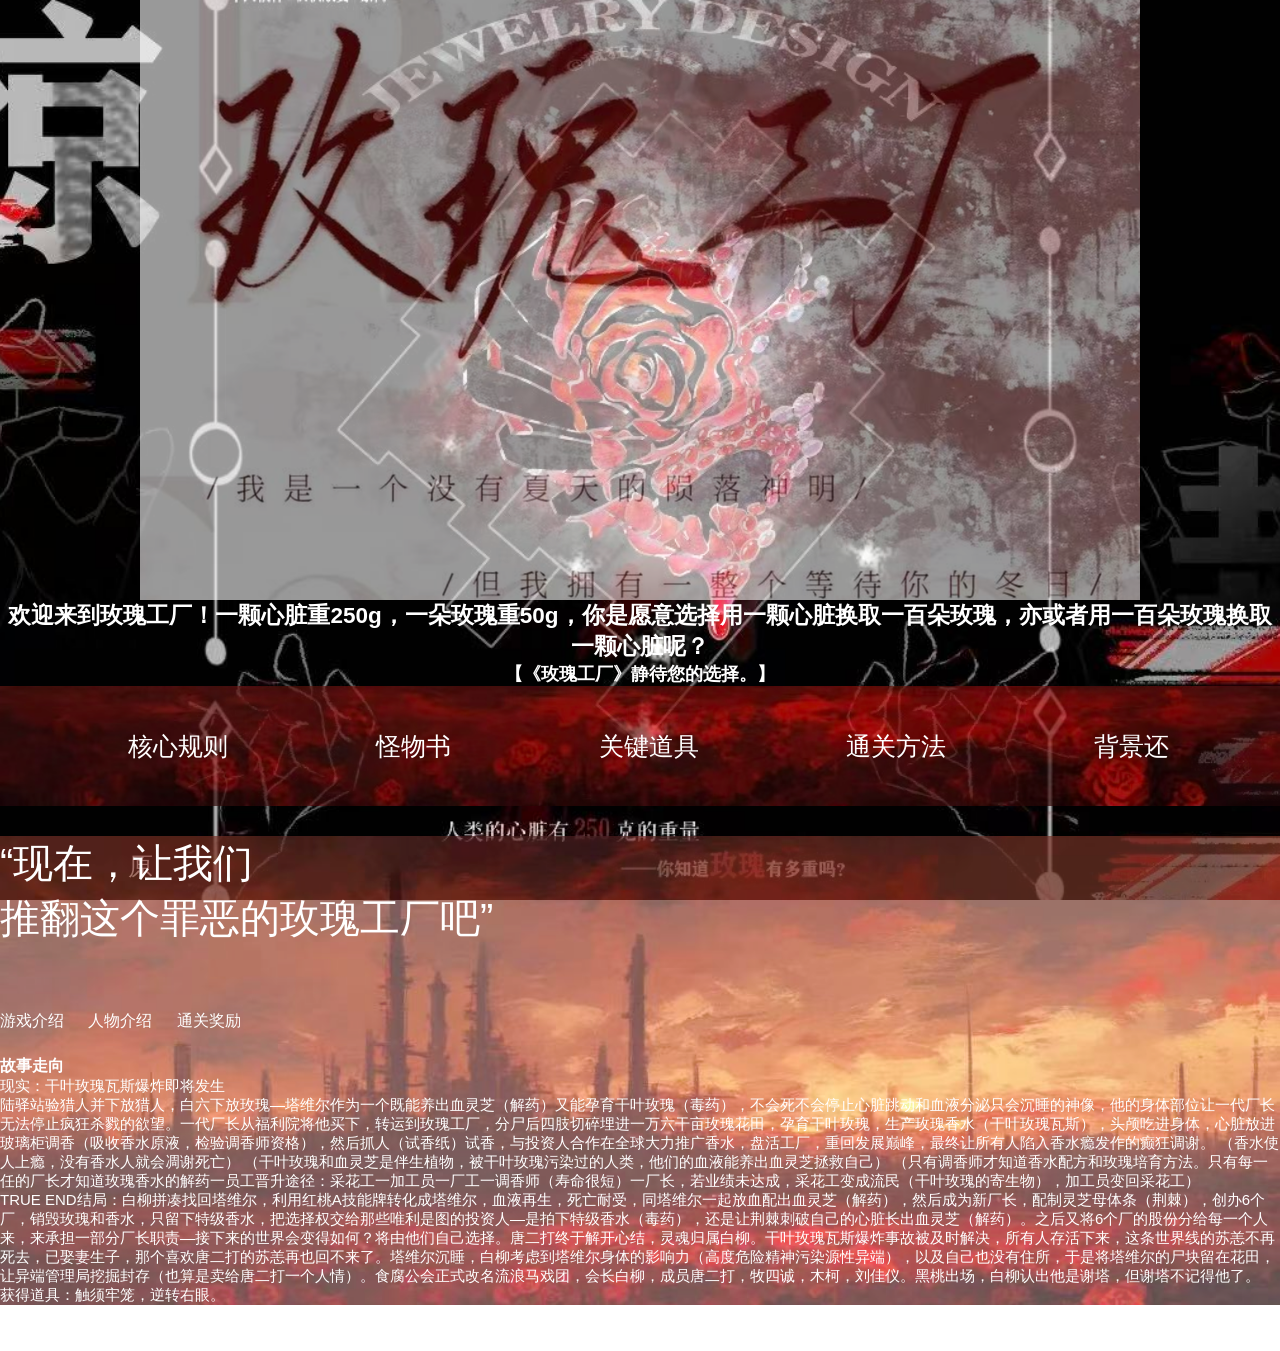
<file: index.html>
<!DOCTYPE html>
<html lang="en">
<head>
    <meta charset="UTF-8">
    <meta name="viewport" content="width=device-width, initial-scale=1.0">
    <title>玫瑰工厂</title>
    <link rel="stylesheet" href="style.css">
</head>
<body>
    <h1 style="color: rgb(230, 72, 72)">
        玫瑰工厂
    </h1>
    <header>
    <h2 style="color: white" style="font-size:12px;">
        欢迎来到玫瑰工厂！一颗心脏重250g，一朵玫瑰重50g，你是愿意选择用一颗心脏换取一百朵玫瑰，亦或者用一百朵玫瑰换取一颗心脏呢？
    </h2>
    <h3>
        【《玫瑰工厂》静待您的选择。】
    </h3>
    </header>
    <nav>
    <ul>
        <li> <a href="rules.html">核心规则</a></li> 
        <li> <a href="#">怪物书</a></li>
        <li> <a href="#" id="key-item-nav">关键道具</a></li>
        <li> <a href="method.html">通关方法</a></li>
        <li><a href="background.html" target="_blank">背景还原</a></li>
    </ul>
    </nav>
    <main>
    <section>
    <blockquote> “现在，让我们<br>推翻这个罪恶的玫瑰工厂吧”</blockquote>
    </section>
    <section class="section1">
        <ul>
            <li> <a href="#" id="game-introduction"> 游戏介绍 </a></li>
            <li> <a href="participants.html"> 人物介绍 </a></li>
            <li> <a href="#" id="reward-link"> 通关奖励 </a></li>
        </ul>
    </section>
    <section class="section2">
        <h4> 故事走向 </h4>
        <p> 
            现实：干叶玫瑰瓦斯爆炸即将发生
        </p>
        <p>
            陆驿站验猎人并下放猎人，白六下放玫瑰—塔维尔作为一个既能养出血灵芝（解药）又能孕育干叶玫瑰（毒药），不会死不会停止心脏跳动和血液分泌只会沉睡的神像，他的身体部位让一代厂长无法停止疯狂杀戮的欲望。一代厂长从福利院将他买下，转运到玫瑰工厂，分尸后四肢切碎埋进一万六干亩玫瑰花田，孕育干叶玫瑰，生产玫瑰香水（干叶玫瑰瓦斯），头颅吃进身体，心脏放进玻璃柜调香（吸收香水原液，检验调香师资格），然后抓人（试香纸）试香，与投资人合作在全球大力推广香水，盘活工厂，重回发展巅峰，最终让所有人陷入香水瘾发作的癫狂调谢。
            （香水使人上瘾，没有香水人就会凋谢死亡）
            （干叶玫瑰和血灵芝是伴生植物，被干叶玫瑰污染过的人类，他们的血液能养出血灵芝拯救自己）
            （只有调香师才知道香水配方和玫瑰培育方法。只有每一任的厂长才知道玫瑰香水的解药一员工晋升途径：采花工一加工员一厂工一调香师（寿命很短）一厂长，若业绩未达成，采花工变成流民（干叶玫瑰的寄生物），加工员变回采花工）
        </p>    
        <p>
            TRUE END结局：白柳拼凑找回塔维尔，利用红桃A技能牌转化成塔维尔，血液再生，死亡耐受，同塔维尔一起放血配出血灵芝（解药），然后成为新厂长，配制灵芝母体条（荆棘），创办6个厂，销毁玫瑰和香水，只留下特级香水，把选择权交给那些唯利是图的投资人—是拍下特级香水（毒药），还是让荆棘刺破自己的心脏长出血灵芝（解药）。之后又将6个厂的股份分给每一个人来，来承担一部分厂长职责—接下来的世界会变得如何？将由他们自己选择。唐二打终于解开心结，灵魂归属白柳。干叶玫瑰瓦斯爆炸事故被及时解决，所有人存活下来，这条世界线的苏恙不再死去，已娶妻生子，那个喜欢唐二打的苏恙再也回不来了。塔维尔沉睡，白柳考虑到塔维尔身体的影响力（高度危险精神污染源性异端），以及自己也没有住所，于是将塔维尔的尸块留在花田，让异端管理局挖掘封存（也算是卖给唐二打一个人情）。食腐公会正式改名流浪马戏团，会长白柳，成员唐二打，牧四诚，木柯，刘佳仪。黑桃出场，白柳认出他是谢塔，但谢塔不记得他了。
        </p>
        <p>
            获得道具：触须牢笼，逆转右眼。
        </p>
    </section>
    <!--怪物书弹窗-->
    <div id="monsterBookModal" class="modal">
        <div class="book">
            <div class="book-page" id="bookPage"></div>
            <button class="prev" onclick="prevPage()">&#8592;</button>
            <button class="next" onclick="nextPage()">&#8594;</button>
            <button class="close" onclick="closeBook()">x</button>
        </div>
    </div>
    <!--关键道具-->
        <div class="block-container">
            <div class="block block1">
                <img src="试香纸.jpg" alt="试香纸" class="block-img">
                <div class="block-info">
                    <span class="block-title">试香纸</span>
                    <p class="block-desc">对香水有抗性的死刑犯，可通过其痛苦反应判断香水浓度，也是解锁“解药”线索的关键。</p>
            </div>
            <div class="block block2">
                <img src="火焰喷射.jpg" alt="火焰喷射" class="block-img">
                <div class="block-info">
                    <span class="block-title">火焰喷射器</span>
                    <p class="block-desc">对血玫瑰母株有特效，但燃料有限，须谨慎使用。</p>
                </div>
            </div>
            <div class="block block3">
                <img src="逆十字架.jpg" alt="十字架" class="block-img">
                <div class="block-info">
                    <span class="block-title">逆十字架</span>
                    <p class="block-desc">塔维尔的信物，能暂时压制香水压制，对抗异化的重要道具。</p>
            </div>
        </div>
    </main>

    <!---游戏介绍弹窗-->
    <div class="game-modal" id="game-modal">
        <div class="game-modal-content">
        </div>
    </div>
    <!---通关奖励--->
    <div class="reward-modal" id="reward-modal" style="display:none;">
        <div class="reward-fireworks" id="reward-fireworks"></div>
        <div class="reward-content" id="reward-content"></div>
    </div>
    
    <p style="font-size:20px;" style="color:white;"> <a href="#"> 了解更多 </a></p>
    <footer>
        <p style="color:white;"> &copy; 2025 玫瑰工厂 All rights reserved.</p>
    </footer>
    <script src="JS.js"></script>
</body>

</html>
</file>
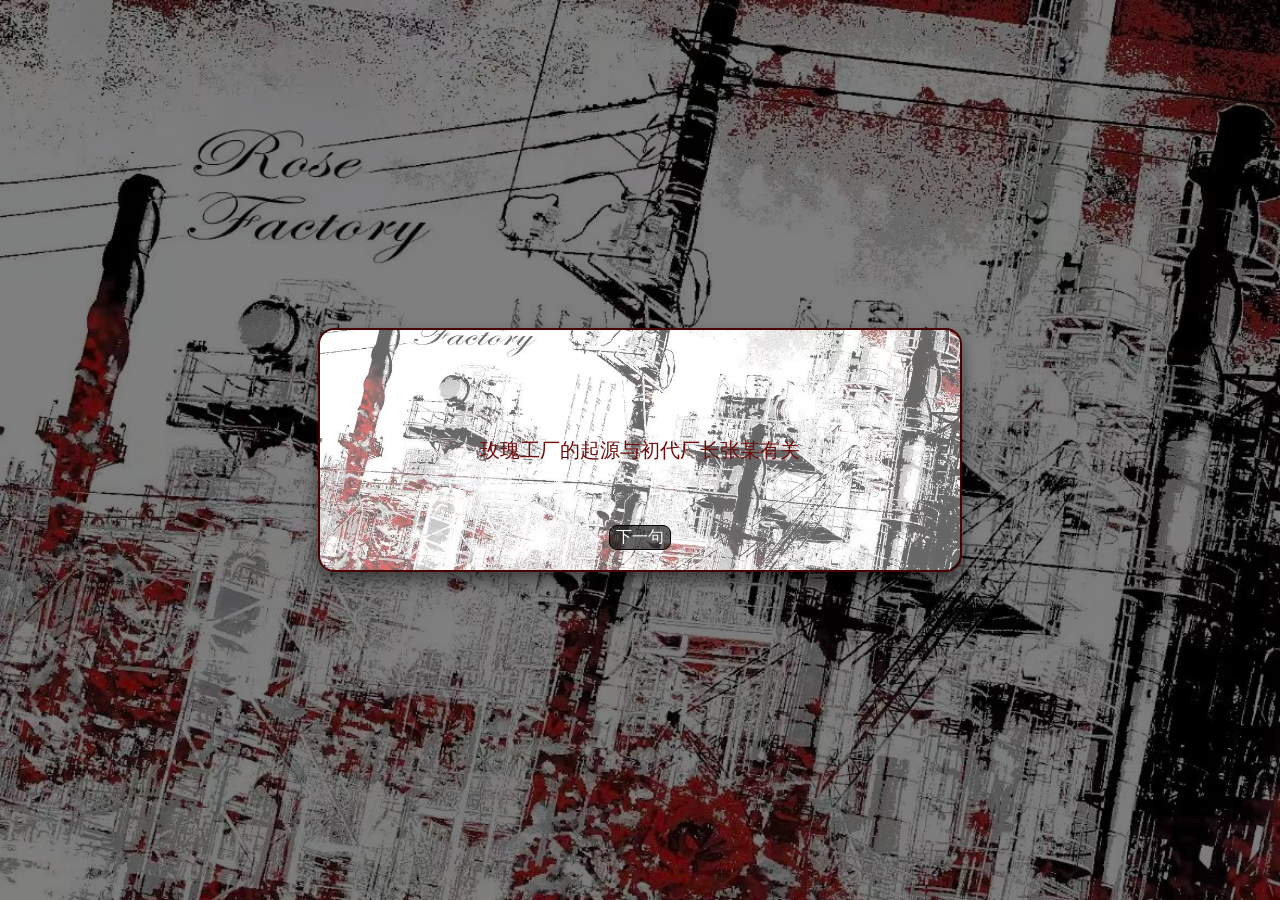
<file: background.html>
<!DOCTYPE html>
<html lang="zh-cn">
<head>
    <meta charset="UTF-8">
    <title>背景还原</title>
    <style>
        body {
            background:url(玫瑰工厂背景图.jpg) center/cover no-repeat;
            margin:0;
            width:100vw;
            height:100vh;
            overflow:hidden;
        }

        body::before {
            content:"";
            position:fixed;
            inset:0;
            z-index:1;
            pointer-events:none;
            background:rgba(0,0,0,0);
        }
        .back-modal {
            position: fixed;
            top: 0; left: 0; bottom: 0; right: 0;
            width: 100vw; height: 100vh;
            background: rgba(0,0,0,0.5);
            z-index: 9999;
            justify-content: center;
            align-items: center;
            display: flex;
        }
        .modal-content {
            position: relative;
            width: 600px;
            min-height: 200px;max-height:500px;
            background: url(玫瑰工厂背景图.jpg) center/cover no-repeat;
            box-shadow: 0px 8px 16px rgba(0,0,0,0.5);
            border: rgb(71, 3, 3) 2px solid;
            border-radius: 16px;
            padding: 20px;
            color: rgb(112, 12, 12);
            text-align: center;
            font-size: 20px;
            display: flex;
            flex-direction: column;
            justify-content: center;
            z-index:12;
        }

        .modal-content::before {
            content:"";
            position:absolute;
            inset:0;
            z-index:10;
            pointer-events:none;
            background:rgba(255,255,255,0.4);
            border-radius:16px;
        }

        .modal-content >* {
            position:relative;
            z-index:11;
        }
        #back-next {
            position: absolute;
            bottom: 20px;
            left: 50%;
            transform: translateX(-50%);
            background: rgba(0, 0, 0, 0.6);
            border: black 1px solid;
            border-radius: 8px;
            color: white;
            font-size: 16px;
            z-index: 10000;
            cursor: pointer;
        }
    </style>
</head>
<body>
    <div class="back-modal" id="background" style="display:flex;">
        <div class="modal-content">
            <div id="back-text"></div>
            <button id="back-next">下一句</button>
        </div>
    </div>
    <script>
        const BackText = [
            "玫瑰工厂的起源与初代厂长张某有关。",
            "张某出身福利院，因贪婪和对力量的渴望，从福利院偷走邪神雕像（塔维尔），将其心脏作为核心装置，培育出成瘾性极强的“玫瑰干叶瓦斯”香水。",
            "香水通过“免费推广-垄断市场-添加剥削”套路席卷全球，使用者逐渐异化，反抗者被当作“试香纸”折磨致死，或沦为依赖香水生存的流民。",
            "工厂将反抗者的痛苦转化为香水生产的“养分”。",
            "塔维尔的心脏被囚禁于玻璃容器中，通过管道连接工厂，既是香水能量源，也是污染源头。",
            "其肢体碎片散落在花田与工厂角落，暗示着邪神被肢解的真相。",
            "玫瑰工厂的起源与初代厂长张某有关。张某出身福利院，因贪婪和对力量的渴望，从福利院偷走邪神雕像（塔维尔），将其心脏作为核心装置，培育出成瘾性极强的“玫瑰干叶瓦斯”香水。香水通过“免费推广-垄断市场-添加剥削”套路席卷全球，使用者逐渐异化，反抗者被当作“试香纸”折磨致死，或沦为依赖香水生存的流民。工厂将反抗者的痛苦转化为香水生产的“养分”。塔维尔的心脏被囚禁于玻璃容器中，通过管道连接工厂，既是香水能量源，也是污染源头。其肢体碎片散落在花田与工厂角落，暗示着邪神被肢解的真相。"
        ];

        let bgIndex = 0;
        let bgChar = 0;
        let bgTimer = null;

        function showbgText() {
            const text = BackText[bgIndex];
            const container = document.getElementById('back-text');
            container.innerHTML = "";
            bgChar = 0;
            clearTimeout(bgTimer);

            function typeWriter() {
                if (bgChar < text.length) {
                    container.innerHTML += text.charAt(bgChar);
                    bgChar++;
                    bgTimer = setTimeout(typeWriter, 60);
                }
            }
            typeWriter();

            //控制按钮显示/隐藏
            if (bgIndex>=BackText.length-1) {
            document.getElementById('back-next').style.display='none';
            } else {
            document.getElementById('back-next').style.display = 'block';
            }
        }

        // 页面加载后自动显示第一段
        window.onload = function() {
            showbgText();
        };

        // 下一段
        document.getElementById('back-next').onclick = function(e) {
            e.stopPropagation();
            if (bgIndex < BackText.length - 1) {
                bgIndex++;
                showbgText();
            }
        };

        // 点击背景关闭页面（可选，如果你希望关闭后跳转主页可加 window.close() 或 location.href）
        document.getElementById('background').onclick = function(e) {
            if (e.target === this) {
                this.style.display = 'none';
                clearTimeout(bgTimer);
            }
        };
    </script>
</body>
</html>
</file>
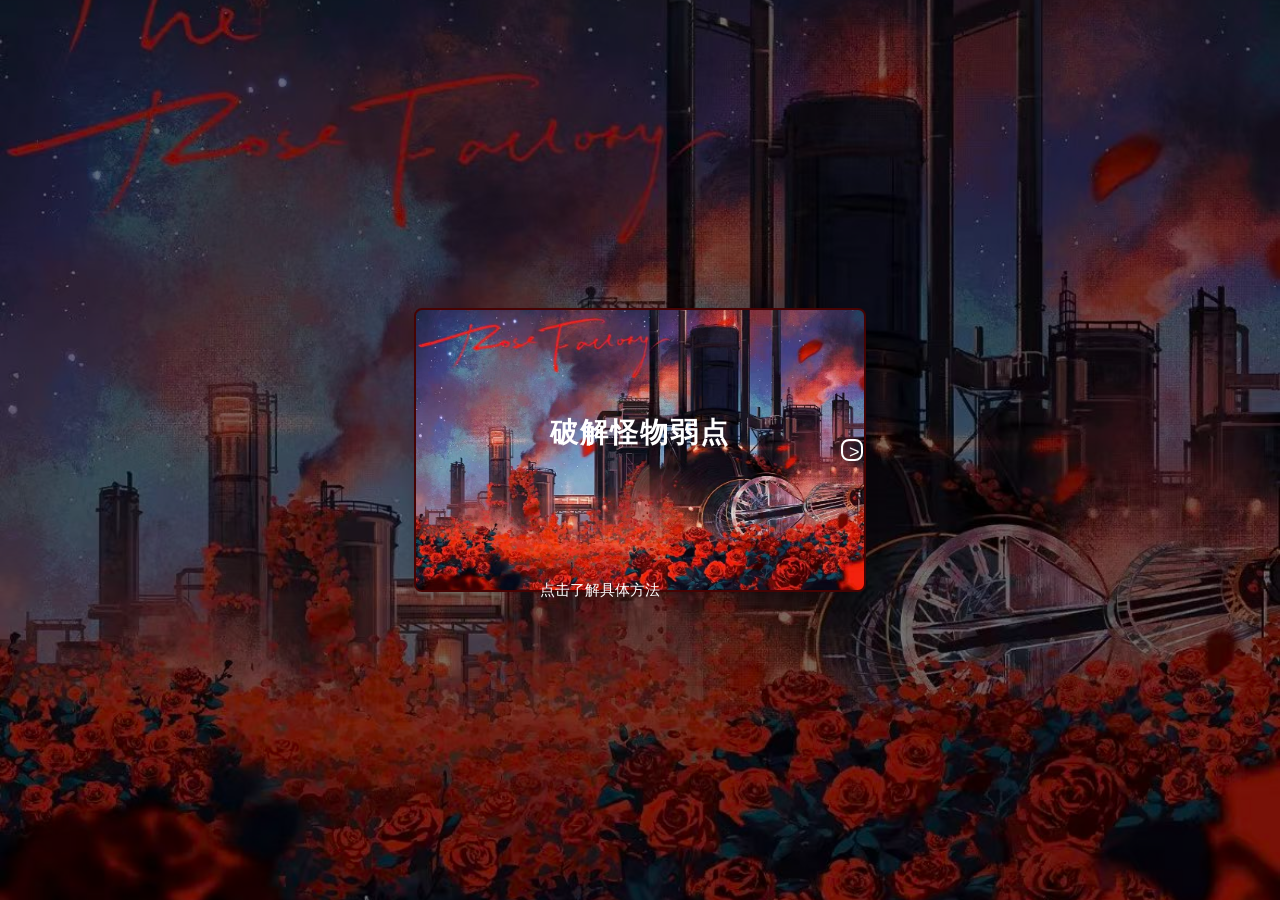
<file: method.html>
<!DOCTYPE html>
<html lang="zh-cn">
<head>
    <meta charset="UTF-8">
    <title>通关方法</title>
    <style>
        body {
            margin: 0;
            padding: 0;
            background: url(通关方法.jpg) center/cover no-repeat;
            justify-content: center;
            align-items: center;
            height: 100vh;
            width:100vw;
        }
        .method-modal {
            position:fixed;
            top:0;left:0;width:100vw;height:100vh;
            display:flex;
            flex-direction:row;
            justify-content:center;
            align-items:center;
            z-index:9999;
            background:rgba(0,0,0,0.5);
            transition:background 0.5s;
            gap:40px;
        }
        
        .method-block {
            position:relative;
            width:400px;
            min-height:200px;
            box-shadow:0 8px 16px rgba(0,0,0,0.15);
            border:rgb(70, 3, 3) 2px solid;
            border-radius:8px;
            display:flex;
            flex-direction:row;
            justify-content:center;
            align-items:center;
            padding:32px 24px 48px 24px;
            background:url(通关方法.jpg) center/cover no-repeat;
            transition:box-shadow 0.3s,background 0.5s;
            overflow:hidden;
        }
        .method-content {
            flex:1;
            display:none;
            flex-direction:column;
            align-items:center;
            animation:fadeIn 0.5s;
        }
        .method-title {
            font-size:28px;
            font-weight:bold;
            color:#fff;
            margin-bottom:18px;
            text-align:center;
            letter-spacing:2px;
        }
        .method-details {
            display:flex;
            flex-direction:column;
            gap:40px;
            width:100%;
            margin-bottom:18px;
        }
/* 为什么？.method--detail-block 就会出现details在页面中间 背景为半透明黑色 而且html中根本没有method-detail-block 只有加了个后缀-modal的它 而且背景加在了details上 哦是因为js中设置了*/
/* method-detail-block-modal控制的是details后面的block 没设置自然就透明 */
        .method-detail-block {
            background:url(通关方法.jpg) center/cover no-repeat;
            border-radius:8px;
            color:#fff;
            padding:10px 16px;
            font-size:18px;
            box-shadow:0 2px 8px rgba(0,0,0,0.18);
            opacity:0;
            transform:translateY(30px);
            animation:detailFadeIn 0.5s forwards;
        }

        .method-btn {
            background:rgba(0,0,0,0);
            color:#fff;
            border:#fff 2px solid;
            border-radius:8px;
            font-size:18px;
            width:22px;height:22px;
            cursor:pointer;
            position:absolute;
            top:50%;
            transform:translateY(-50%);
            z-index:10000;
            transition:background 0.3s;
            display:flex;
            justify-content:center;
            align-items:center;
        }
        #method-prev {
            left:1px;
        }
        #method-next {
            right:1px;
        }
        .method-more {
            position:absolute;
            right:620px;
            bottom:300px;
            font-size:15px;
            color:#fff;
            opacity:1;
            cursor:pointer;
            transition:color 0.3s;
        }
        .method-more:hover {
            color:#fff;
        }

        .method-detail-modal {
            position:fixed;
            top:0;left:0;width:100vw;height:100vh;
            display:flex;
            justify-content:center;
            align-items:center;
            background:rgba(0,0,0,0.7);
            z-index:10000;
            padding:20px;
        }

        @keyframes fadeIn {
            from {opacity:0;transform:scale(0.95);}
            to {opacity:1;transform:scale(1);}
        }
        @keyframes detailFadeIn {
            from {opacity:0;transform:translateY(30px);}
            to {opacity:1;transform:translateY(0);}
        }
    </style>
</head>
<body>
    <div class="method-modal" id="method-modal" style="display:flex;">
        <div class="method-block" id="method-block">
            <button id="method-prev" class="method-btn"><</button>
            <div class="method-title"></div>
            <button id="method-next" class="method-btn">></button>
        </div>
        <div class="method-more" id="method-more">点击了解具体方法</div>
        <!---新增弹窗-->
        <div class="method--detail-modal" id="method-detail-modal" style="display:none;">
            <div class="method-detail-block-modal">
                <div class="method-details"></div>
            </div>
        </div>
    </div>
    <script>
        const methods=[
            {
                title:"破解怪物弱点",
                details:[
                    "玫瑰傀儡：惧怕“纯银剪刀”，剪断核心藤蔓可使其彻底死亡",
                    "糜烂员工：对“未被污染的人类血液”敏感，白柳利用唐二打的血液制作简易药剂。可暂时逼退怪物",
                    "厂长幽灵：其力量源于塔维尔的心脏，破坏核心调香室的营养液装置，可削弱其攻击力"
                ]
            },
            {
                title:"利用NPC矛盾",
                details:["策反被压迫的工人流民，让其协助收集玫瑰"]
            },
            {
                title:"分工协作",
                details:[
                    "白柳利用“魔术空间”道具困住玫瑰盗贼，收集日记与报纸",
                    "刘佳仪以“小女巫”身份接近NPC，获取工厂晋升资格"
                ]
            }
        ];

        let methodIndex=0;
        const methodTitle=document.querySelector('.method-title');
        const methodDetails=document.querySelector('.method-details');
        const methodContent=document.querySelector('.method-content');
        const methodPrev=document.getElementById('method-prev');
        const methodNext=document.getElementById('method-next');
        const methodMore=document.getElementById('method-more');

        function renderMethod(index) {
            methodTitle.textContent=methods[index].title;
            methodTitle.style.display='block';
            //按钮显示
            methodPrev.style.display=index===0?'none':'block';
            methodNext.style.display=index===methods.length-1?'none':'block';
            //隐藏详情弹窗
            document.getElementById('method-detail-modal').style.display='none';
        }

        //初始化
        renderMethod(methodIndex);

        methodTitle.onclick = function() {
        // 显示详情弹窗
        const modal = document.getElementById('method-detail-modal');
        modal.style.display = 'flex';
        // 渲染详情内容
        const details = modal.querySelector('.method-details');
        details.innerHTML = "";
        methods[methodIndex].details.forEach((detail, i) => {
            const block = document.createElement('div');
            block.className = 'method-detail-block';
            block.style.animationDelay = (i * 0.15) + 's';
            block.textContent = detail;
            details.appendChild(block);
        });
    };
        document.getElementById('method-detail-modal').onclick=function(e) {
            if (e.target===this) {
                this.style.display='none';
            }
        };

        methodPrev.onclick=function() {
            if (methodIndex>0) {
                methodIndex--;
                renderMethod(methodIndex);
            }
        };

        methodNext.onclick=function() {
            if (methodIndex<methods.length-1) {
                methodIndex++;
                renderMethod(methodIndex);
            }
        };

        methodMore.onclick=function() {
            alert("点击内容即可");
        };
    </script>
</body>
</html>
</file>
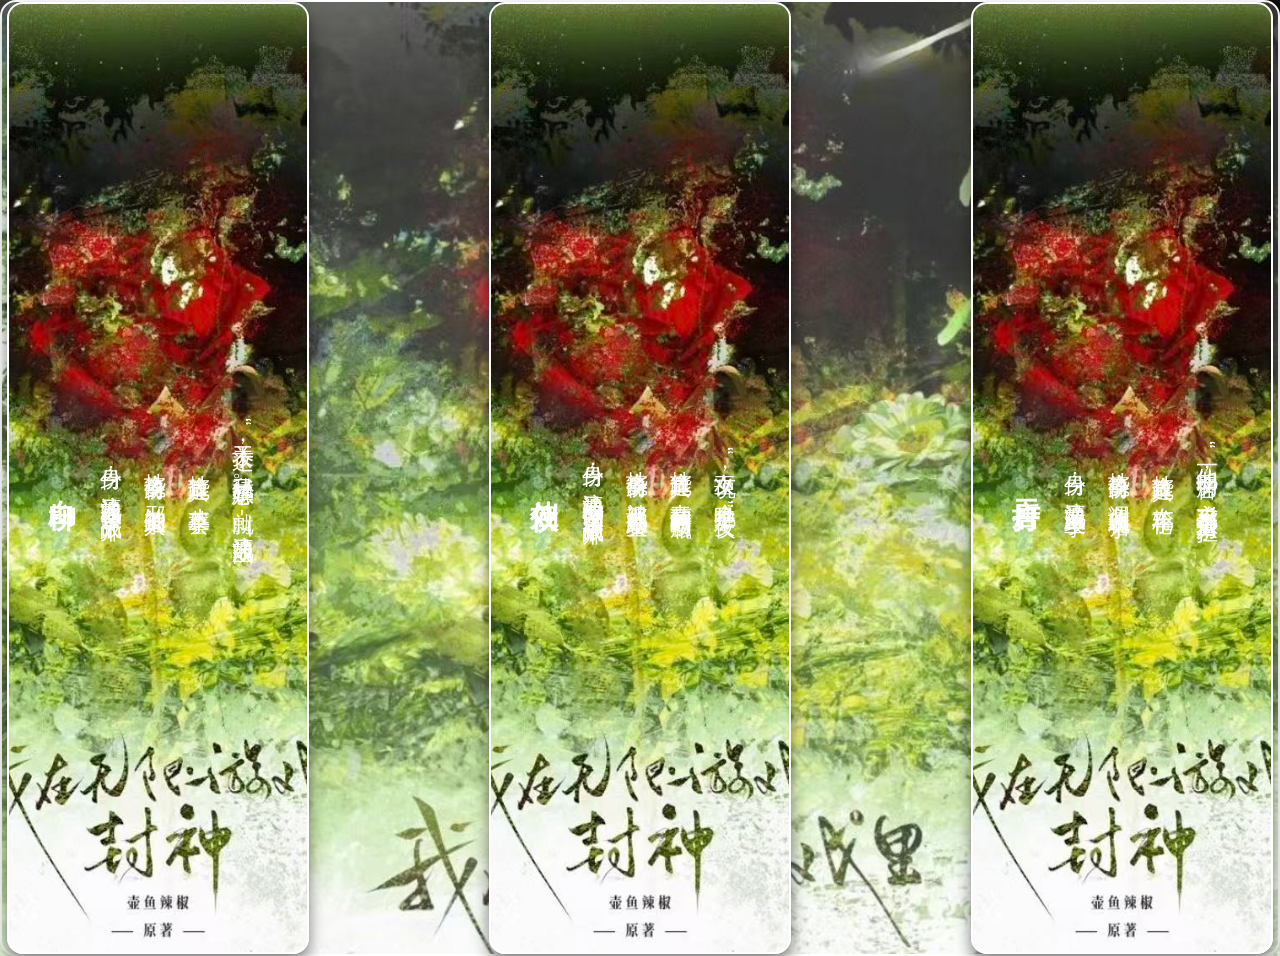
<file: participants.html>
<!DOCTYPE html>
<html lang="en">
<head>
    <meta charset="UTF-8">
    <meta name="viewport" content="width=device-width, initial-scale=1.0">
    <title>人物介绍</title>
    <style>
        body {
            margin:0;
            background:url(人物介绍背景图.jpg) center/cover no-repeat;
            font-family:"微软雅黑",Arial,sans-serif;
        }

        .participants-container {
            display:flex;
            gap:180px;
            justify-content:center;
            align-items:center;
            min-height:80vh;
            background:rgba(255,255,255,0.2);
            border:white 2px solid;
            border-radius:16px;
        }

        .participants-card {
            width:250px;height:100vh;
            padding:24px;
            box-shadow:0 8px 16px rgba(0,0,0,0.5);
            border:white 2px solid;
            border-radius:16px;
            text-align:center;
            display:flex;
            cursor:pointer;
            background:url(人物介绍背景图.jpg) center/cover no-repeat;
            transition:transform 0.4s,box-shadow 0.4s;
            transform:translateY(60px) scale(0.95);
            opacity:0;
            animation:cardIn 1s forwards; 
        }

        .participants-card h2 {
            font-size:28px;
            margin:12px 0 8px 0;
            color:white;
            writing-mode:vertical-rl;
            text-orientation:mixed;
            letter-spacing:2px;
            line-height:2; 
        }

        .participants-card p {
            color:rgb(255, 255, 255);
            font-size:22px;
            margin:4px 0;
            writing-mode:vertical-rl;
            text-orientation:mixed;
            letter-spacing:2px;
            line-height:2; 
        }

        .participants-card h2,p {
            padding-left:-20px;
        }

        @keyframes cardIn {
            to {
                opacity:1;
                transform:translateY(0) scale(1);
            }
        }

        .card-modal {
            position:fixed;
            top:0;left:0;width:100vw;height:100vh;
            background:rgba(0,0,0,0.5);
            display:none;
            justify-content:center;
            align-items:center;
            z-index:9999;
            animation:fadeIn 0.4s;
        }

        @keyframes fadeIn {
            from {opacity:0;}
            to {opacity:1;}
        }

        .card-modal-content {
            background:url(人物介绍背景图2.jpg) center/cover no-repeat;
            border-radius:20px;
            box-shadow:0 12px 48px rgba(0,0,0,0.5);
            padding:32px 28px;
            min-width:350px;
            min-height:480px;
            display:flex;
            flex-direction:column;
            justify-content:center;
            align-items:center;
            text-align:center;
            animation:cardZoomIn 05s;
        }

        @keyframes cardZoomIn {
            from {transform:scale(0.3);opacity:0;}
            to {transform:scale(1);opacity:1;}
        }

        .card-modal-content img {
            width:160px;
            height:100px;
            border-radius:8px;;
            margin-bottom:16px;
            object-fit:cover;
        }

        .card-modal-content h2 {
            font-size:30px;
            margin:12px 0 8px 0;
            color:rgb(241, 241, 241);
        }

        .card-modal-content p {
            color:rgb(216, 45, 45);
            font-size:24px;
            margin:4px 0;
        }

        .card-modal-content h2,p {
            line-height:70px;
        }

    </style>
</head>
<body>
    <div class="participants-container">
        <div class="participants-card" id="participants-card1" data-index="0">
            <h2>白柳</h2>
            <p>身份：流浪马戏团会长 战术师</p>
            <p>技能身份：邪神的继承人</p>
            <p>技能道具：皮革手套</p>
            <p>“关于这个，我已经想好了。就叫--流浪马戏团”</p>
        </div>
        <div class="participants-card" id="paticipants-card2" data-index="1">
            <h2>刘佳仪</h2>
            <p>身份：流浪马戏团控制位 备用战术师</p>
            <p>技能身份：被诅咒的禁忌女巫</p>
            <p>技能道具：毒药和解药喷物瓶</p>
            <p>“女巫说，今晚是个平安夜”</p>
        </div>
        <div class="participants-card" id="participants-card3" data-index="2">
            <h2>唐二打</h2>
            <p>身份：流浪马戏团主攻手</p>
            <p>技能身份：凋谢的玫瑰猎手</p>
            <p>技能道具：左轮手枪</p>
            <p>“他的一切痛苦，主攻手都必须全力承担”</p>
        </div>
             <!---遮挡弹窗--->
        <div class="card-modal" id="card-modal">
            <div class="card-modal-content" id="card-modal-content"></div>
        </div>
    
<script >
    document.querySelectorAll('.participants-card').forEach((card,i)=>{
        card.style.animationDelay=(i*0.3)+'s';
    })

    const cards=document.querySelectorAll('.participants-card');
    const modal=document.getElementById('card-modal');
    const modalContent=document.getElementById('card-modal-content');
    let currentIndex=0;

    const modalContents=[
        {
            img:"人物介绍-白柳.jpg",
            title:"白柳",
            desc:"异端0006/贫穷的流浪汉",
            extra:"“你把你的灵魂 生命 和爱给我，我把我的愿望 信仰和爱给你”"
        },
        {img:"人物介绍-刘佳仪.jpg",
            title:"刘佳仪",
            desc:"异端0601/女巫",
            extra:"“我有一瓶毒药和一瓶解药”"},
        {img:"人物介绍-唐二打.jpg",
            title:"唐二打",
            desc:"异端0002/凋谢的玫瑰猎人",
            extra:"“有人拿着镌刻着玫瑰花的银色枪支，往他的宿命的终点走去”"}
        ];

    function showCard(index) {
        const data=modalContents[index];
        modalContent.innerHTML=`
            <img src="${data.img}" alt="${data.title}">
            <h2> ${data.title}</h2>
            <p> ${data.desc}</p>
            <p> ${data.extra}</p>
        `;      
            
        //重新触发动画
        modalContent.style.animation='none';
        void modalContent.offsetWidth;//强制重绘
        modalContent.style.animation='cardZoomIn 0.5s';
        modal.style.display='flex';
        currentIndex=index;
    }

    cards.forEach((card,i)=>{
        card.onclick=()=>showCard(i);
    })

    modal.onclick=function(e) {
        if (e.target===modal) {
            modal.style.display='none';
            if (currentIndex<cards.length-1) {
                setTimeout(()=>showCard(currentIndex+1),400)//退场后展示下一个
            }
        }
    }


</script>    
</body>
</html>
</file>
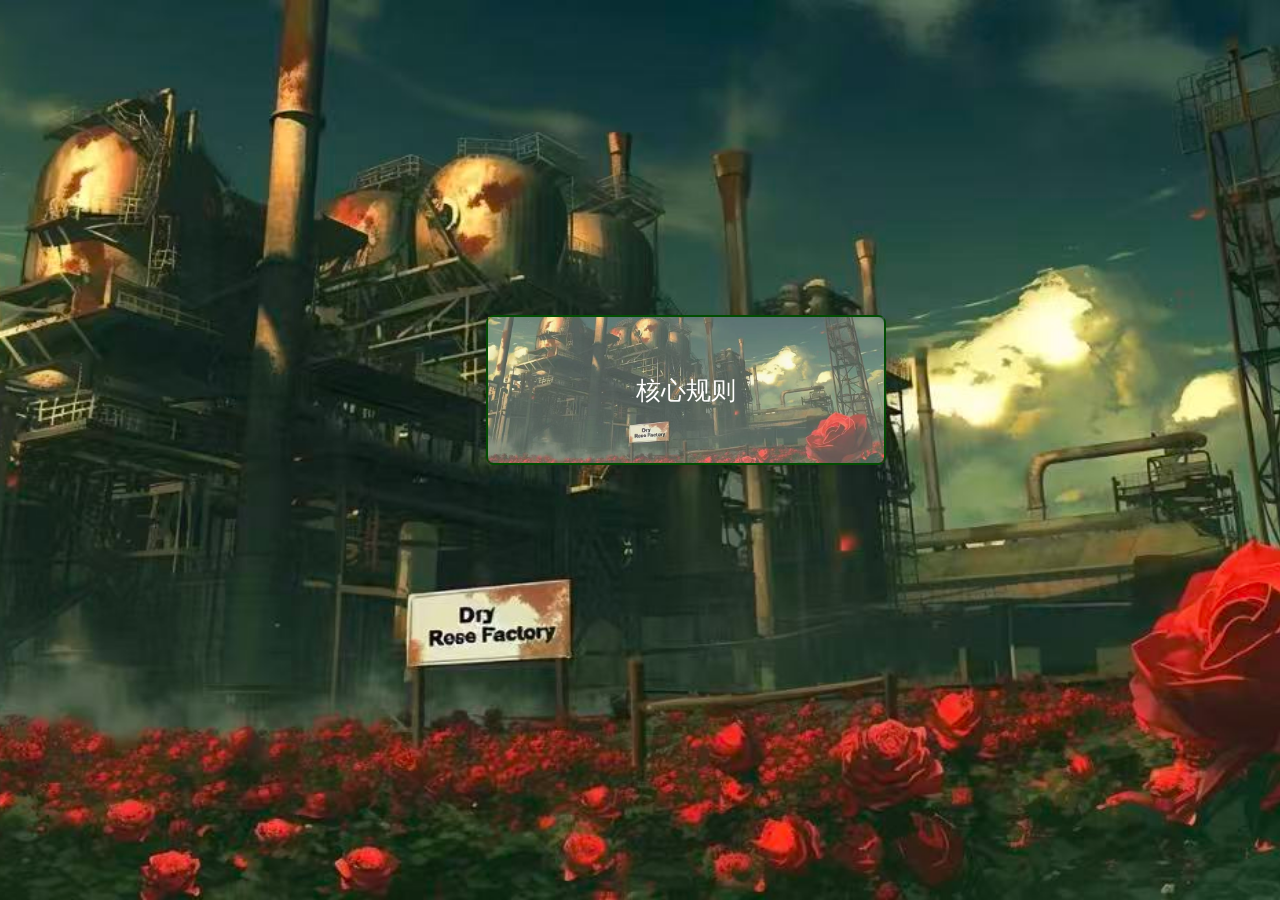
<file: rules.html>
<!DOCTYPE html>
<html lang="en">
<head>
    <meta charset="UTF-8">
    <meta name="viewport" content="width=device-width, initial-scale=1.0">
    <title>核心规则</title>
    <link rel="stylesheet" href="rules.css">
</head>
<body>
    <main>
        <div class="dropdown">
            <button class="dropbtn">
                <span class="dropbtn-text">核心规则</span>
            </button>
            <div class="dropdown-content">
                <p class="rule-item" data-title="主线任务" data-content="72小时内从“采花工升为“厂长” 掌握玫瑰干叶瓦斯的核心配方 找到破解香水成瘾的药">主线任务</p>
                <p class="rule-item" data-title="怪物与危险机制" data-content="玫瑰傀儡：由异化工人与玫瑰藤蔓融合而成，被触碰皮肤长出玫瑰刺，精神值持续下降；糜烂员工：工厂的高阶怪物，身体如盛开的玫瑰般裂开，能操控周围的玫瑰藤蔓发起攻击；厂长幽灵：副本最终
                    BOSS，实为初代厂长的怨念集合体，仅在午夜后出现在核心调香室，持有“特级香水”，可瞬间污染玩家精神值">怪物与危险机制</p>
                <p class="rule-item" data-title="玩家互动规则" data-content="允许合作或背叛 击杀其他玩家可掠夺其收集的玫瑰">玩家互动规则</p>
                <p class="rule-item" data-title="生存规则" data-content="香水是生存关键 低级香水可恢复精神值 中级香水能暂时压制怪物 高级香水则是晋升的必要道具 但过度使用会加速异化">生存规则</p>
            </div>
        </div>
        <!-- 弹窗结构 -->
        <div id="ruleModal" class="modal" style="display:none;">
            <div class="modal-content">
                <span class="close-btn">&times;</span>
                <h2 id="ruleTitle"></h2>
                <div id="ruleContent"></div>
            </div>
        </div>
    </main>
    <script src="rules.js"></script>
</body>
</html>
</file>
<file: style.css>
* {
    font-family:'Microsoft YaHei',sans-serif;
}
p {
    font-size:15px;
}
h1 {
    font-size:35px;
    text-align:center;
    color:rgb(231, 16, 16);
    background-image: url(logo.jpg);
    background-repeat: no-repeat;
    background-position: center;
    text-indent:-9999px;
    width:1000px;
    height:600px;
    margin:0 auto;
    display:block;
    opacity:0.6;
    z-index:-99999;
}
header {
    text-align:center;
    font-size: 15px;
    color:white;
}
nav {
    position: relative; /*方便伪元素（图片）定位*/
    z-index: 1;         /*设置main的层级为1 使其位于伪元素上方*/
    height:120px;
    width:100%;
    font-size:25px;
    color:white;
}
nav::before {
    content: "";        /*生成一个空内容的伪元素*/
    position: absolute; /*让伪元素绝对定位于main内部*/
    inset: 0;           /*让伪元素铺满整个main*/
    background: url(花海1.jpg) center/cover no-repeat;
    opacity: 0.7; /* 这里设置图片透明度 */ 
    z-index: -1;
}
main {
    position: relative;
    z-index: 1;
    color:white;
}
main::before {
    content: "";
    position: absolute;
    inset: 0;
    background: url(背景图3.jpg) center/cover no-repeat;
    opacity: 0.7; /* 这里设置图片透明度 */
    z-index: -1;
}
blockquote {
    font-size:40px;
    margin-top:30px;
    margin-bottom:60px;
    color:white;
}
* {
    margin:0;
    padding:0;
}
nav a{
    color:white;
    text-decoration:none;
}
main a{
    color:white;
    text-decoration:none;
}
nav li{
    display:inline;
    margin-right:11vw;
   
}
nav ul{
    position:absolute;
    top:0;
    line-height:120px;
    left:10vw;
}
main li{
    display:inline;
    margin-right:20px;
}
main ul{
    top:150px;
    line-height:30px;
    left:10vw;
}
.section2{
    margin-top:20px;
}
body {
    position:relative;
    z-index:-1;
}

body::before{
    content:"";
    position:fixed;
    inset:0;
    background: url(玫瑰工厂可用背景图.jpg) center/cover no-repeat;
    z-index:-9999;
    opacity:1;
    pointer-events:none;
}

body a {
    color:white;
    text-decoration:none;
}
.modal {
    display: none;
    position:fixed;
    top:0;left:0;bottom:0;right:0;
    background:rgba(0,0,0,0.5);
    z-index:9999;
    justify-content:center;
    align-content: center;
}
.book {
    position:relative;
    width:750px;
    height:500px;
    top:22.5%;
    background:url(玫瑰工厂怪物书背景图.jpg) center/cover no-repeat;
    box-shadow:0px 0px 10px rgba(0,0,0,0.5);
    overflow:hidden;
    border-radius:10px;
    display:flex;
    align-items: center;
    justify-content:center;
    z-index:100000000;
}
.book-page {
    width:90%;
    height:90%;
    background: url(玫瑰工厂怪物书背景图.jpg) center/cover no-repeat;
    box-shadow:0 0 10px rgba(0,0,0,0.5);
    border-radius:10px;
    display:flex;
    align-items: center;
    justify-content:center;
    font-size:30px;
    text-align:center;
    transition:background 0.5s,opacity 0.5s;
    margin-top:-250px;
    padding:0;
    flex-direction:column;
    z-index: 10001;
    position: relative;
    line-height:6.5;
}
.prev, .next {
    position: absolute;
    top: 50%;
    transform: translateY(-50%);
    background: url(玫瑰图.jpg) center/cover no-repeat;
    border: none;
    font-size: 32px;
    cursor: pointer;
    opacity: 0.8;
    padding: 10px;
    border-radius: 50%;
    z-index: 2;
    color:transparent;
}
.prev {
    left: 0;   /* 靠左侧 */
}
.next {
    right: 0;  /* 靠右侧 */
}
.modal {
    z-index: 9999;
}
.prev, .next {
    z-index: 10002;
    position: absolute;
}

/* block容器居中 */
.block-container {
    position: fixed;
    left: 50%;
    top: 50%;
    transform: translate(-50%, -50%);
    width: 0; height: 0;
    pointer-events: none;
    z-index: 1000;
    background:rgba(0,0,0,0.5);
}

.block {
    position:absolute;
    width:260px;
    height:180px;
    background:url(核心规则内容背景图.jpg) center/cover no-repeat;
    border:rgb(88, 1, 1) 2px solid;
    border-radius:16px;
    box-shadow:0 8px 16px rgba(0,0,0,0.15);
    display:flex;
    flex-direction:column;
    align-items:center;
    justify-content: center;
    align-items:flex-start;/*图片和内容顶部对齐*/
    transition:all 1s cubic-bezier(.68,-0.55,.27,1.55);
    top:0;left:0;/*初始位置在block-container中心 且初始不可见*/
    opacity:0;
    font-size:18px;
    text-align:left;
    padding:12px;
    gap:6px;/*说明与图片之间的距离*/
    z-index:1001;
}

.block1.active {
    left:300px;
    top:-200px;
    opacity:1;
    margin-top:20px;
}

.block2.active {
    left:-500px;
    top:-20px;
    opacity:1;
}

.block3.active {
    left:-1000px;
    top:100px;
    opacity:1;
}

.block-img {
    width:80px;
    height:80px;
    object-fit:contain;/*图片呢完整显示 不裁剪*/
    border-radius:8px;
    flex-shrink:0;/*图片不裁剪*/
    margin-right:8px;
    margin-top:2px;
    align-items:center;
    justify-content: center;
}

.block-info {
    text-align:center;
    flex-direction:column;
}

.block-title {
    font-weight:bold;
    font-size:24px;
    margin-bottom:8px;
    text-align:center;
}

.block-desc {
    font-size:18px;
    color:#fff;
    margin-bottom:8px;
    word-break:break-all;/*长语句自动换行*/
}

.game-modal {
    position:fixed;
    top:0;left:0;
    background:rgba(0,0,0,0.5);
    width:100vw;height:100vh;
    display:none;
    border:none;
    border-radius:8px;
    justify-content:center;
    align-items:center;
    z-index:10000;
}

.game-modal-content {
    background:rgba(0,0,0,0);
    text-align:center;
    color:white;
    font-size:30px;
    justify-content:center;
    align-items:center;
    border:none;
    position:relative;
    min-width:300px;
    height:250px;
    display:flex;
}

.reward-modal {
    position:fixed;
    top:0;left:0;width:100vw;height:100vh;
    background:rgba(0,0,0,0.5);
    display:none;
    justify-content:center;
    align-items:center;
    z-index:10001;
}

.reward-content {
    background:url(通关奖励背景图.jpg) center/cover no-repeat;
    min-width:320px;min-height:180px;
    border-radius:18px;
    box-shadow:0 8px 32px rgba(0,0,0,0.25);
    color:rgb(51, 3, 3);
    padding:40px 32px;
    text-align:center;
    font-size:26px;
    position:relative;
    z-index:100003;
    justify-content:center;
    align-items:center;
    display:flex;
    flex-direction:column;
}

.reward-fireworks {
    position:absolute;
    top:0;left:0;width:100%;height:100%;
    pointer-events:none;
    z-index:100002;
}
</file>
<file: rules.css>
body::before {
    content:"";
    position:fixed;
    inset:0;
    z-index:-9999;
    pointer-events:none;
    opacity:1;
    background:url(核心规则背景图.jpg) center/cover no-repeat;
}


.dropbtn {
    position:fixed;
    top:35%;
    left:38%;
    width:400px;
    height:150px;
    padding:10px 24px;
    border:rgb(1, 77, 1) 2px solid;
    border-radius:8px;
    color:white;
    font-size:25px;
    box-shadow:0 2px 8px rgba(0,0,0,0.15);
    cursor:pointer;
    transition:background 0.3s;
} 

.dropbtn::before {
    content:"";
    position:absolute;
    inset:0;
    background:url(核心规则背景图.jpg) center/cover no-repeat;
    opacity:0.7;
    pointer-events:none;
    z-index:1;
}

.dropbtn-text {
    position:relative;
    z-index:2;
}

.dropdown:hover {
    background-color:red;
}

.dropdown {
    position:fixed;
    top:15%;
    left:53.5%;
}

.rule-item {
    padding-left:10px;
}

.dropdown-content {
    display:none;
    position:absolute;
    width:770px;
    height:100px;
    box-shadow:0 8px 16px rgba(0,0,0,0.15);
    border:rgb(0, 61, 0) 2px solid;
    border-radius:8px;
    z-index:13;
    flex-direction:row;
    align-items:center;
    gap:100px;
    background:rgba(0,0,0,0);
    color:white;
    font-size:20px;
    overflow:hidden;
}

.dropdown-content::before {
    content:"";
    position:absolute;
    inset:0;
    background:rgba(255,255,255,0.15);
    pointer-events:none;
    z-index:11;
}

.dropdown-content > * {
    position:relative;
    z-index:12;
}

.dropdown-content.show {
    display: flex!important;
}

.modal {
    position:fixed;
    top:0px;bottom:0px;left:0px;right:0px;
    background:rgba(0,0,0,0.7);
    box-shadow:0 8px 16px rgba(0,0,0,0.5);
    border:none;
    border-radius:8px;
    z-index:14;
    justify-content:center;
    align-items:center;
}

.rule-item {
    cursor:pointer;
}

.modal-content {
    background:url(核心规则按钮背景图.jpg) center/cover no-repeat;
    border:white 2px solid;
    border-radius:8px;
    box-shadow:0 8px 16px rgba(0,0,0,0.5);
    width:80vw;
    height:10vw;
    position:relative;
    padding:20px;
    text-align:center;
    font-size:20px;
    color:rgb(124, 4, 4);
    z-index:15;
}

.modal-content::before {
    content:"";
    position:absolute;
    inset:0;
    background:rgba(255,255,255,0.3);
    pointer-events:none;
    z-index:13;
}

.modal-content > * {
    position:relative;
    z-index:14;
}

.close-btn {
    position: absolute;
    top: 10px; right: 10px;
    font-size: 24px;
    cursor: pointer;
    color:transparent;
}
</file>
